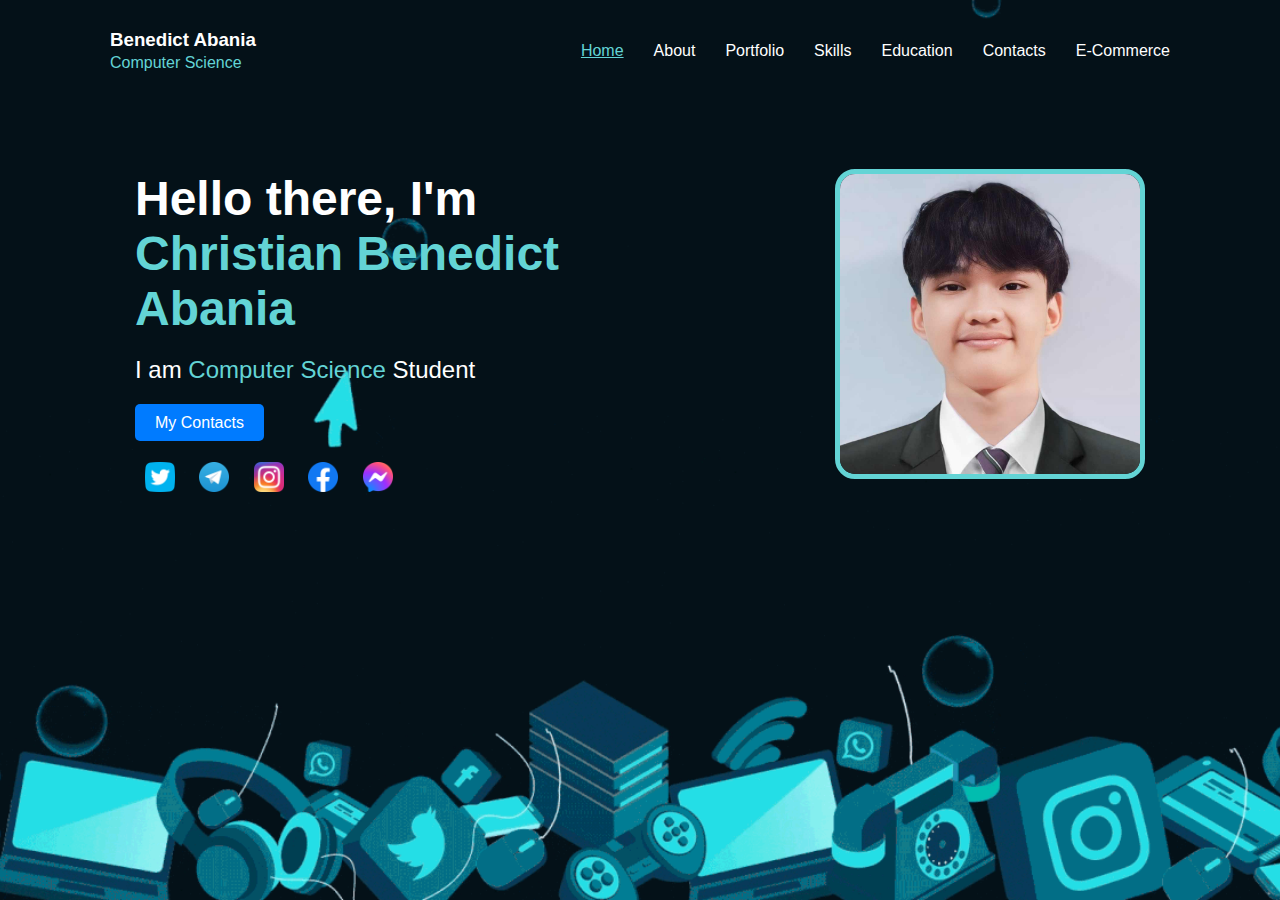
<file: index.html>
<!DOCTYPE html>
<html lang="en">
<head>
    <meta charset="UTF-8">
    <meta name="viewport" content="width=device-width, initial-scale=1.0">
    <title>Abania - My Portfolio</title>
    <link rel="icon" type="img/png" href="Images/PF-Favicon.png">
    <link rel="stylesheet" href="Portfolio.css">
</head>
<body>
    <header>
        <div id="logo">
            <h3>Benedict Abania<br><span>Computer Science</span></h3>
        </div>
        
        <nav>
            <ul>
                <li><a style="color: #63d4d5;" href="#" title="Home Page"><u>Home</u></a></li>
                <li><a href="about.html" title="About Me">About</a></li>
                <li><a href="2ndSemPortfolio.html" title="2nd Sem Portfolio">Portfolio</a></li>
                <li><a href="skills.html" title="Skill Highlights">Skills</a></li>
                <li><a href="educ.html" title="Educational Attainment">Education</a></li>
                <li><a href="contacts.html" title="Contact Links">Contacts</a></li>
                <li><a href="https://benedictabania.github.io/updated/" title="PetsCorner">E-Commerce</a></li>
            </ul>
        </nav>
    </header>

    <main>
        <section id="homepage">
            <div class="introduction">
                <h2>Hello there, I'm <span>Christian Benedict Abania</span></h2>
                <p>I am <span>Computer Science</span> Student</p>
                <a href="contacts.html" id="Abtbtn">My Contacts</a>
                <div class="socmed">
                    <a href="https://x.com/Ben124o_o?t=2-RaTLNJRqzj0HvNJ_Xlog&s=07" target="_blank"><img src="Images/Twitter.png" alt="Twitter"></a>
                    <a href="https://t.me/Aaaisishsh" target="_blank"><img src="Images/Telegram.webp" alt="Telegram"></a>
                    <a href="https://www.instagram.com/bbbbbllhyyd?igsh=MTd2b2NnMnNyeDl6dg==" target="_blank"><img src="Images/Instagram.webp" alt="Instagram"></a>
                    <a href="https://m.me/abania.christian.09" target="_blank"><img src="Images/Facebook.png" alt="Facebook"></a>
                    <a href="https://m.me/abania.christian.09" target="_blank"><img src="Images/Messenger.png" alt="Messenger"></a>
                </div>
            </div>
            <div class="Profile">
                <img src="Images/Profile.jpg" alt="Benedict Abania">
            </div>
        </section>  
    </main>
</body>
</html>
</file>
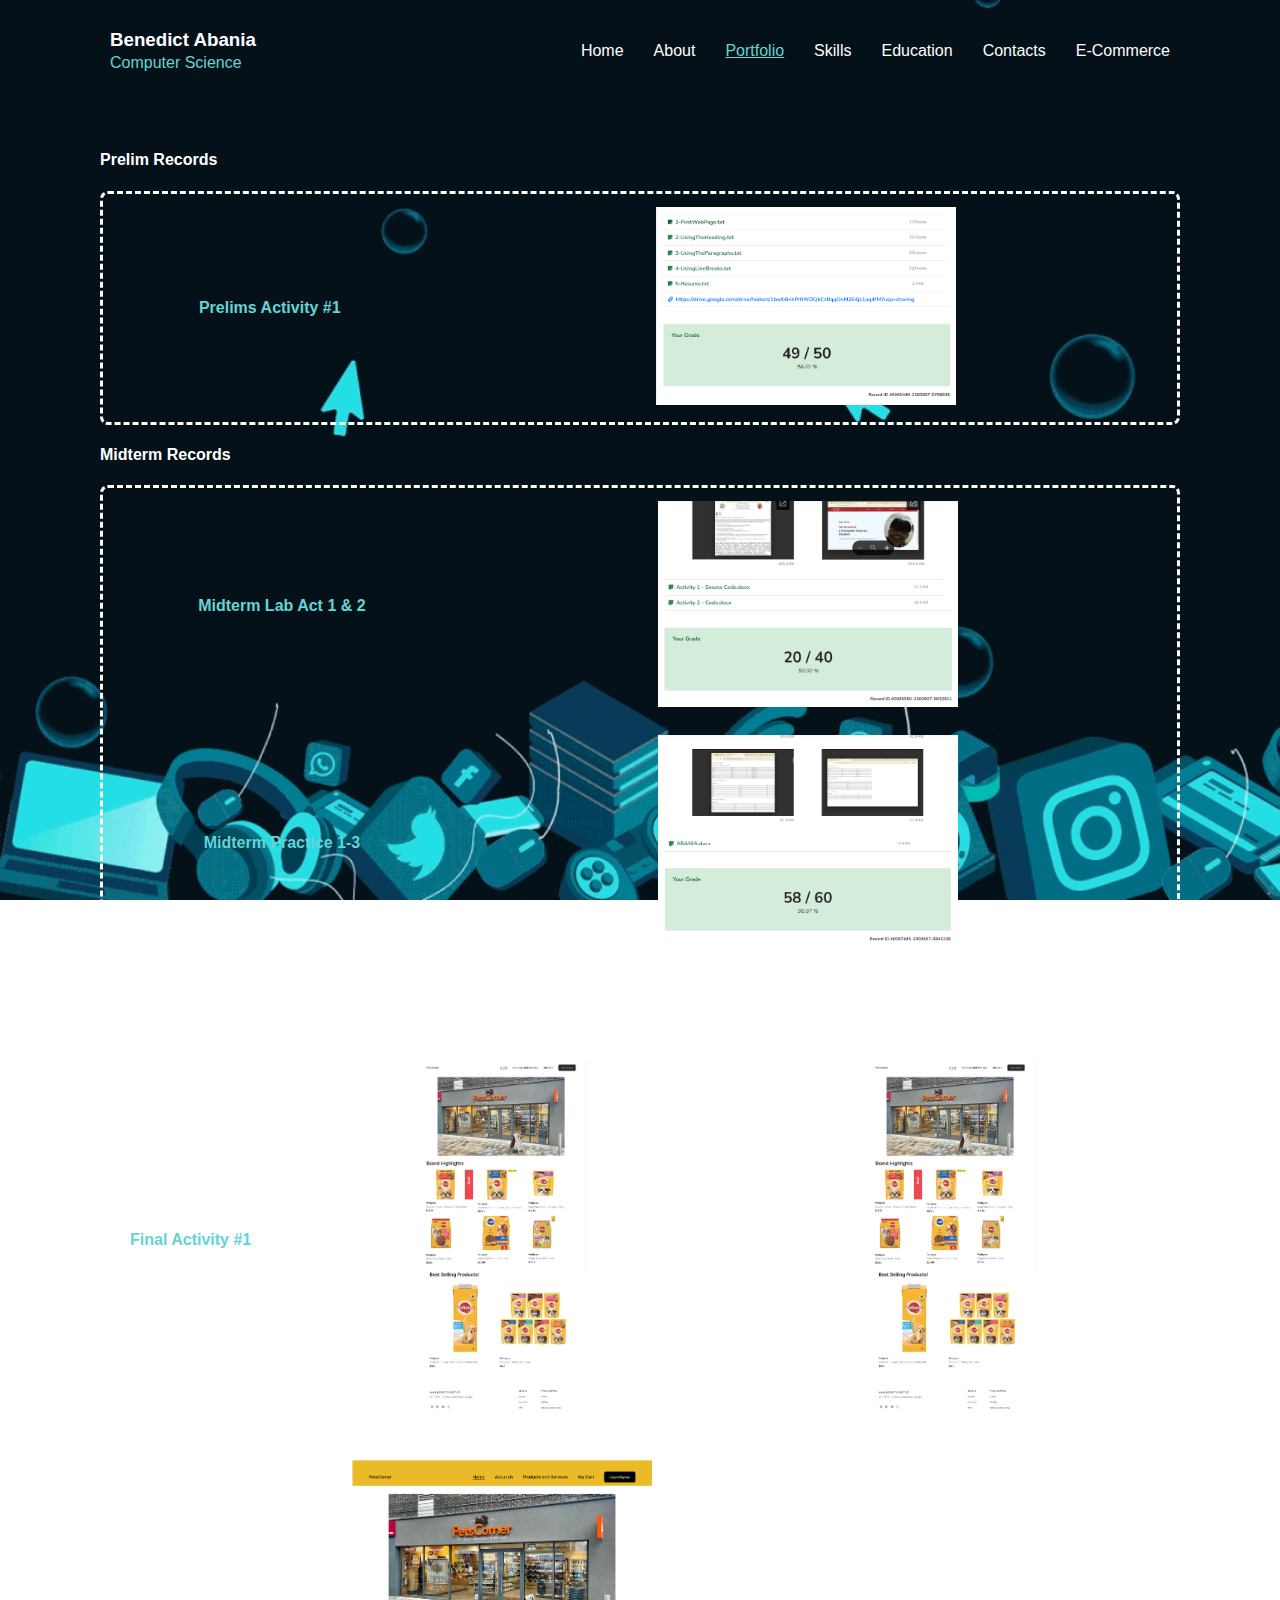
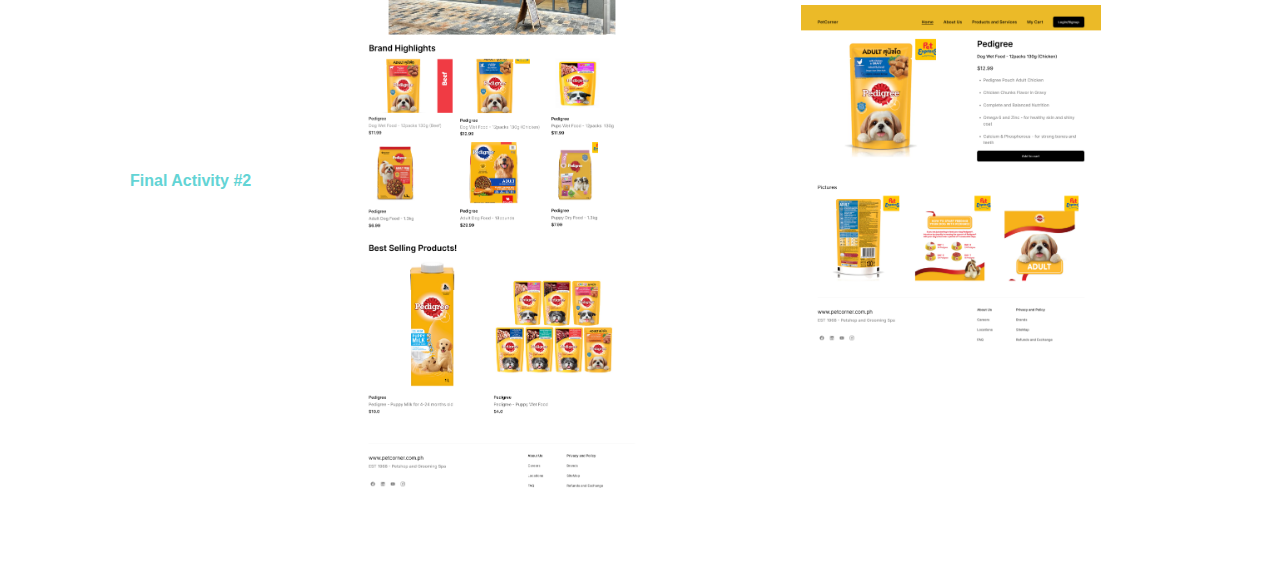
<file: 2ndSemPortfolio.html>
<!DOCTYPE html>
<html lang="en">
<head>
    <meta charset="UTF-8">
    <meta name="viewport" content="width=device-width, initial-scale=1.0">
    <title>Abania - My Portfolio</title>
    <link rel="icon" type="img/png" href="Images/PF-Favicon.png">
    <link rel="stylesheet" href="Portfolio.css">
</head>
<body>
    <header>
        <div id="logo">
            <h3>Benedict Abania<br><span>Computer Science</span></h3>
        </div>
        
        <nav>
            <ul>
                <li><a href="index.html" title="Home Page">Home</a></li>
                <li><a href="about.html" title="About Me">About</a></li>
                <li><a style="color: #63d4d5;" href="2ndSemPortfolio.html" title="2nd Sem Portfolio"><u>Portfolio</u></a></li>
                <li><a href="skills.html" title="Skill Highlights">Skills</a></li>
                <li><a href="educ.html" title="Educational Attainment">Education</a></li>
                <li><a href="contacts.html" title="Contact Links">Contacts</a></li>
                <li><a href="https://benedictabania.github.io/updated/" title="PetsCorner">E-Commerce</a></li>
            </ul>
        </nav>
    </header>
    <main>
        <div class="educ">
            <div id="prelim">
                <h4>Prelim Records</h4>
                <table>
                    <tr>
                        <th>Prelims Activity #1</th>
                        <th><img src="Images/act1-prelim.png" alt="Activity 1 Prelim"></th>
                    </tr>
                </table>
            </div>
            <div id="midterm">
                <h4>Midterm Records</h4>
                <table>
                    <tr>
                        <th>Midterm Lab Act 1 & 2</th>
                        <th><img src="Images/Midterm Laboratory Act 1 & 2.png" alt="Midterm Laboratory Act 1 & 2"></th>
                    </tr>
                    <tr>
                        <th>Midterm Practice 1-3</th>
                        <th><img src="Images/Midterm Lesson 7 Practice 1-3.png" alt="Midterm Lesson 7 Practice 1-3  "></th>
                    </tr>
                </table>
            </div>
            <div id="finals">
                <h4>Finals Activity</h4>
                <table>
                    <tr>
                        <th>Final Activity #1</th>
                        <th><img src="Images/wire.jpg" alt="Final Activity # 1 - 50% of Wireframe for E-Commerce"></th>
                        <th><img src="Images/wire.jpg" alt="Final Activity # 1 - 50% of Wireframe for E-Commerce"></th>
                    </tr>
                    <tr>
                        <th>Final Activity #2</th>
                        <th><img src="Images/Landing Page (20240602122314).png" alt="Activity #2: 100% of the wireframe has been completed"></th>
                        <th><img src="Images/Product Detail Page (20240602122336).png" alt="Activity #2: 100% of the wireframe has been completed"></th>
                    </tr>
                </table>
            </div>
        </div>
    </main>
</body>
</html>
</file>
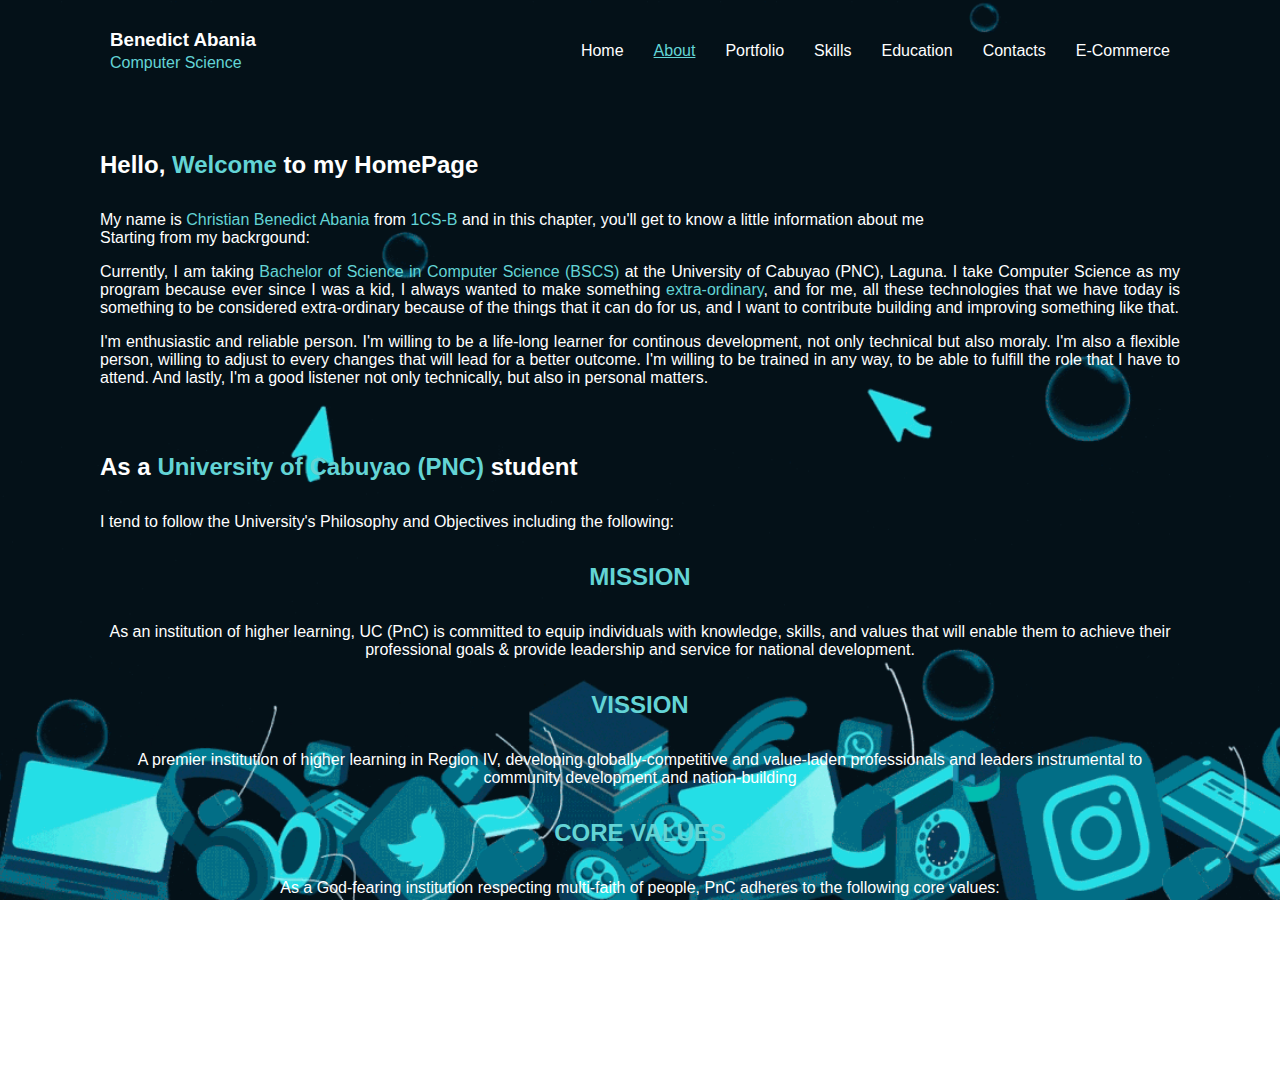
<file: about.html>
<!DOCTYPE html>
<html lang="en">
<head>
    <meta charset="UTF-8">
    <meta name="viewport" content="width=device-width, initial-scale=1.0">
    <title>Abania - My Portfolio</title>
    <link rel="icon" type="img/png" href="Images/PF-Favicon.png">
    <link rel="stylesheet" href="Portfolio.css">
</head>
<body>
    <header>
        <div id="logo">
            <h3>Benedict Abania<br><span>Computer Science</span></h3>
        </div>
        
        <nav>
            <ul>
                <li><a href="index.html" title="Home Page">Home</a></li>
                <li><a style="color: #63d4d5;" href="about.html" title="About Me"><u>About</u></a></li>
                <li><a href="2ndSemPortfolio.html" title="2nd Sem Portfolio">Portfolio</a></li>
                <li><a href="skills.html" title="Skill Highlights">Skills</a></li>
                <li><a href="educ.html" title="Educational Attainment">Education</a></li>
                <li><a href="contacts.html" title="Contact Links">Contacts</a></li>
                <li><a href="https://benedictabania.github.io/updated/" title="PetsCorner">E-Commerce</a></li>                
            </ul>
        </nav>
    </header>

    <main>
        <section id="aboutMain">
            <div id="Main">
                <h4>Hello, <span>Welcome</span> to my HomePage</h4>
                <p>My name is <span>Christian Benedict Abania</span> from <span>1CS-B</span> and in this chapter, you'll get to know a little information about me <br>Starting from my backrgound:</p>
                <p>Currently, I am taking <span>Bachelor of Science in Computer Science (BSCS)</span> at the University of Cabuyao (PNC), Laguna. I take Computer
                    Science as my program because ever since I was a kid, I always wanted to make something <span>extra-ordinary</span>, and for me, all these technologies
                    that we have today is something to be considered extra-ordinary because of the things that it can do for us, and I want to contribute building and
                    improving something like that.</p>
                <p>I'm enthusiastic and reliable person. I'm willing to be a life-long learner for continous development, not only technical but also moraly. I'm also
                    a flexible person, willing to adjust to every changes that will lead for a better outcome. I'm willing to be trained in any way, to be able to
                    fulfill the role that I have to attend. And lastly, I'm a good listener not only technically, but also in personal matters.
                </p>
                <br>
                <h4>
                    As a <span>University of Cabuyao (PNC)</span> student
                </h4>
                <p>I tend to follow the University's Philosophy and Objectives including the following:</p>
                <div id="MISVIS">
                    <h4>MISSION</h4>
                    <p>As an institution of higher learning, UC (PnC) is committed to equip individuals with knowledge, skills, and values that will enable them to achieve their professional goals &
                        provide leadership and service for national development.</p>
                    <h4>VISSION</h4>
                    <p>A premier institution of higher learning in Region IV, developing globally-competitive and value-laden professionals and leaders instrumental to community development and
                        nation-building</p>
                    <h4>CORE VALUES</h4>
                    <p>As a God-fearing institution respecting multi-faith of people, PnC adheres to the following core values: 
                    </p>
                    <ul>
                        <li>Personal Dignity</li>
                        <li>Nurturing Community</li>
                        <li>Commitment to Excellence</li>
                    </ul> 
                </div>
            </div>
        </section>
    </main>
</body>
</html>
</file>
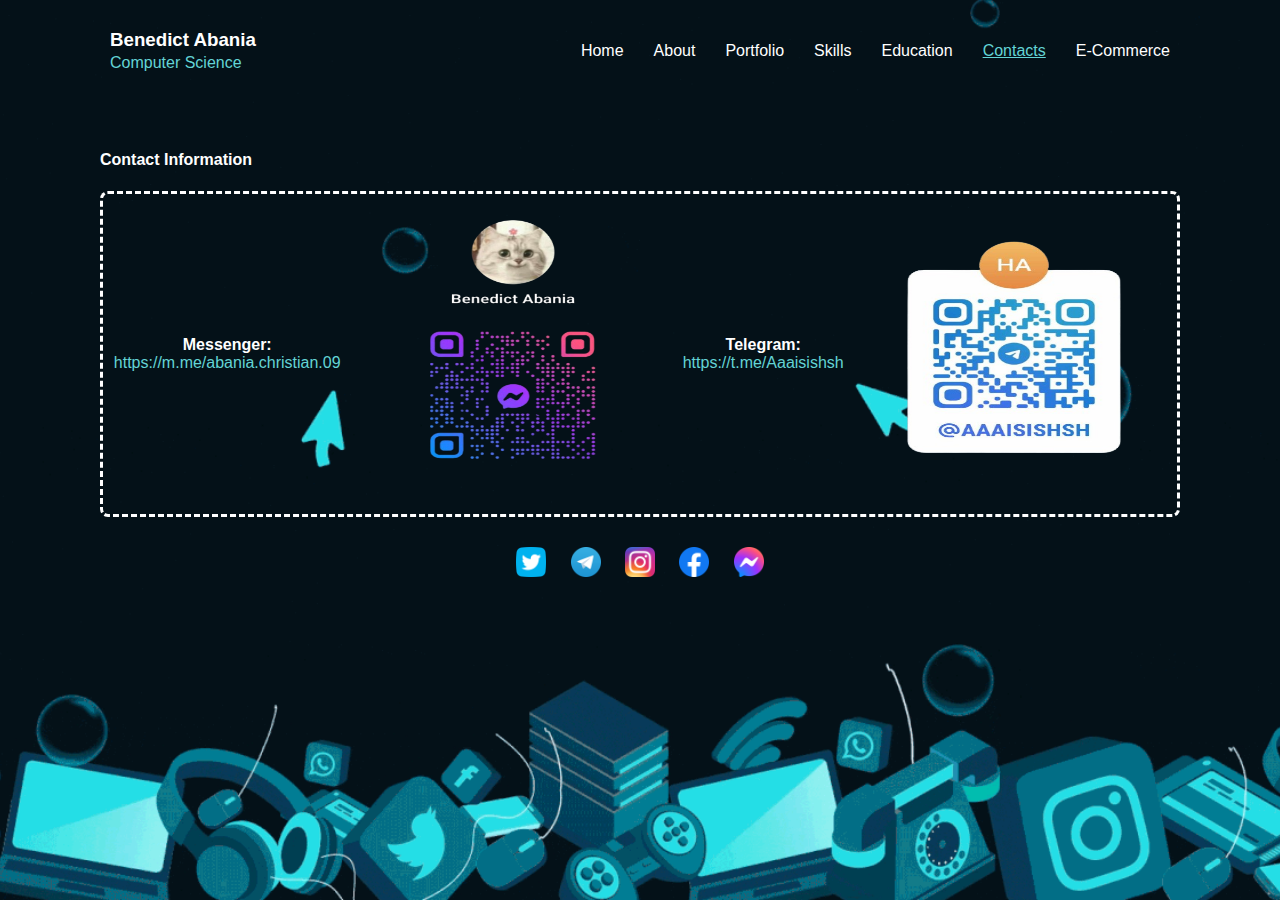
<file: contacts.html>
<!DOCTYPE html>
<html lang="en">
<head>
    <meta charset="UTF-8">
    <meta name="viewport" content="width=device-width, initial-scale=1.0">
    <title>Abania - My Portfolio</title>
    <link rel="icon" type="img/png" href="Images/PF-Favicon.png">
    <link rel="stylesheet" href="Portfolio.css">
</head>
<body>
    <header>
        <div id="logo">
            <h3>Benedict Abania<br><span>Computer Science</span></h3>
        </div>
        
        <nav>
            <ul>
                <li><a href="index.html" title="Home Page">Home</a></li>
                <li><a href="about.html" title="About Me">About</a></li>
                <li><a href="2ndSemPortfolio.html" title="2nd Sem Portfolio">Portfolio</a></li>
                <li><a href="skills.html" title="Skill Highlights">Skills</a></li>
                <li><a href="educ.html" title="Educational Attainment">Education</a></li>
                <li><a style="color: #63d4d5;" href="contacts.html" title="Contact Links"><u>Contacts</u></a></li>
                <li><a href="https://benedictabania.github.io/updated/" title="PetsCorner">E-Commerce</a></li>                
            </ul>
        </nav>
    </header>

    <main>
        <div class="cont">
            <h4>Contact Information</h4>
            <table>
                <tr>
                    <td><b>Messenger:</b><br>
                        <a href="https://m.me/abania.christian.09" target="_blank">https://m.me/abania.christian.09</a></td>
                    <th><a href="https://m.me/abania.christian.09" target="_blank"><img src="Images/messer.png"></a></th>
                    <td><b>Telegram:</b><br>
                        <a href="https://t.me/Aaaisishsh" target="_blank">https://t.me/Aaaisishsh</a></td>
                    <th><a href="https://t.me/Aaaisishsh" target="_blank"><img src="Images/teleg.png" alt=""></a></th>
                </tr>
            </table>
            <div class="socmed">
                <a href="https://x.com/Ben124o_o?t=2-RaTLNJRqzj0HvNJ_Xlog&s=07" target="_blank"><img src="Images/Twitter.png" alt="Twitter"></a>
                <a href="https://t.me/Aaaisishsh" target="_blank"><img src="Images/Telegram.webp" alt="Telegram"></a>
                <a href="https://www.instagram.com/bbbbbllhyyd?igsh=MTd2b2NnMnNyeDl6dg==" target="_blank"><img src="Images/Instagram.webp" alt="Instagram"></a>
                <a href="https://m.me/abania.christian.09" target="_blank"><img src="Images/Facebook.png" alt="Facebook"></a>
                <a href="https://m.me/abania.christian.09" target="_blank"><img src="Images/Messenger.png" alt="Messenger"></a>
            </div>
        </div>
    </main>
</body>
</html>
</file>
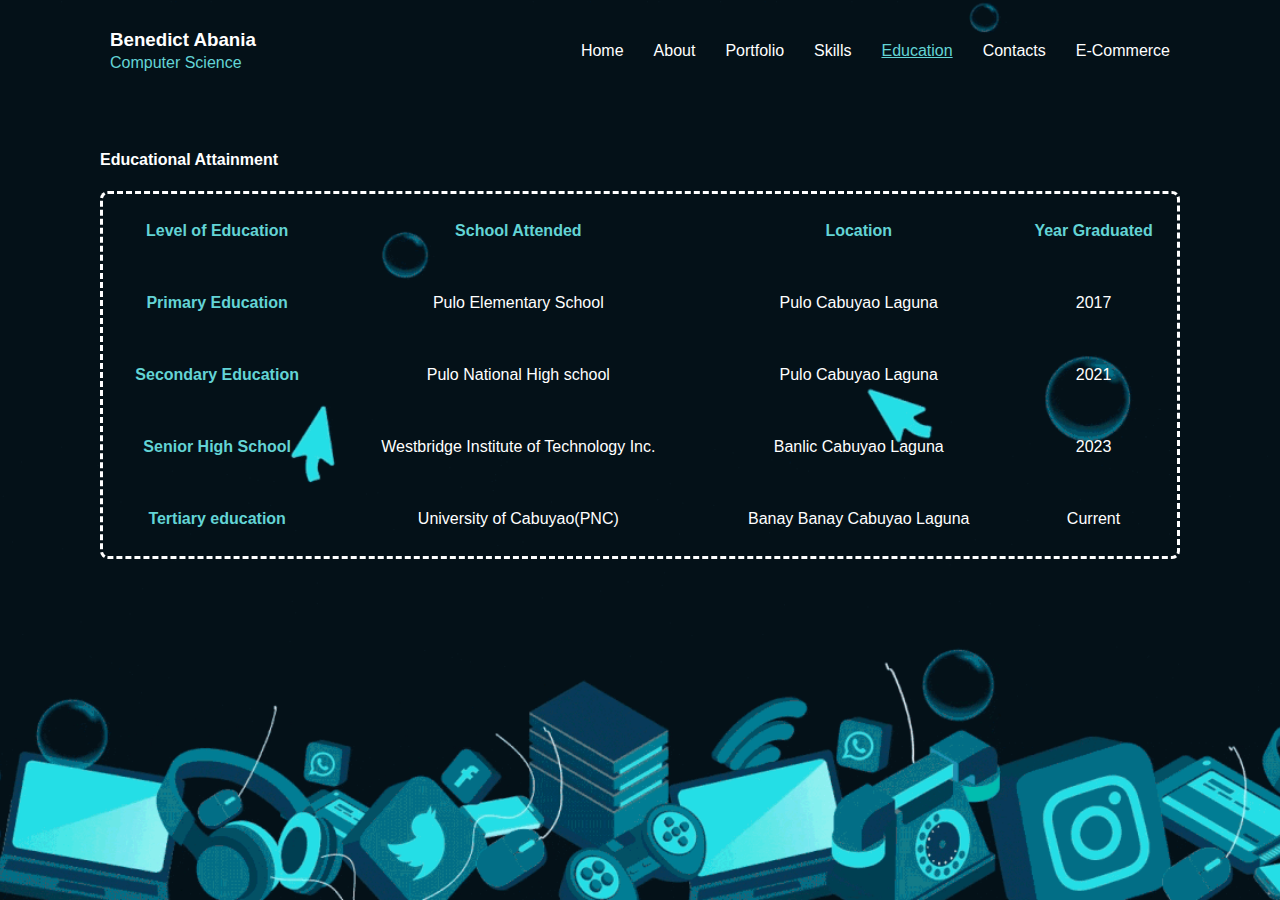
<file: educ.html>
<!DOCTYPE html>
<html lang="en">
<head>
    <meta charset="UTF-8">
    <meta name="viewport" content="width=device-width, initial-scale=1.0">
    <title>Education</title>
    <link rel="icon" type="img/png" href="Images/PF-Favicon.png">
    <link rel="stylesheet" href="Portfolio.css">
</head>
<body>
    <header>
        <div id="logo">
            <h3>Benedict Abania<br><span>Computer Science</span></h3>
        </div>
        
        <nav>
            <ul>
                <li><a href="index.html" title="Home Page">Home</a></li>
                <li><a href="about.html" title="About Me">About</a></li>
                <li><a href="2ndSemPortfolio.html" title="2nd Sem Portfolio">Portfolio</a></li>
                <li><a href="skills.html" title="Skill Highlights">Skills</a></li>
                <li><a style="color: #63d4d5;" href="educ.html" title="Educational Attainment"><u>Education</u></a></li>
                <li><a href="contacts.html" title="Contact Links">Contacts</a></li>
                <li><a href="https://benedictabania.github.io/updated/" title="PetsCorner">E-Commerce</a></li>                
            </ul>
        </nav>
    </header>

    <main>
        <div class="educ">
            <h4>Educational Attainment</h4>
            <table>
                <tr>
                    <th>Level of Education</th>
                    <th>School Attended</th>
                    <th>Location</th>
                    <th>Year Graduated</th>
                </tr>
                <tr>
                    <th>Primary Education</th>
                    <td>Pulo Elementary School</td>
                    <td>Pulo Cabuyao Laguna</td>
                    <td>2017</td>
                </tr>
                <tr>
                    <th>Secondary Education</th>
                    <td>Pulo National High school</td>
                    <td>Pulo Cabuyao Laguna</td>
                    <td>2021</td>
                </tr>
                <tr>
                    <th>Senior High School</th>
                    <td>Westbridge Institute of Technology Inc.</td>
                    <td>Banlic Cabuyao Laguna</td>
                    <td>2023</td>
                </tr>
                <tr>
                    <th>Tertiary education</th>
                    <td>University of Cabuyao(PNC)</td>
                    <td>Banay Banay Cabuyao Laguna</td>
                    <td>Current</td>
                </tr>
            </table>
        </div>
    </main>
</body>
</html>
</file>
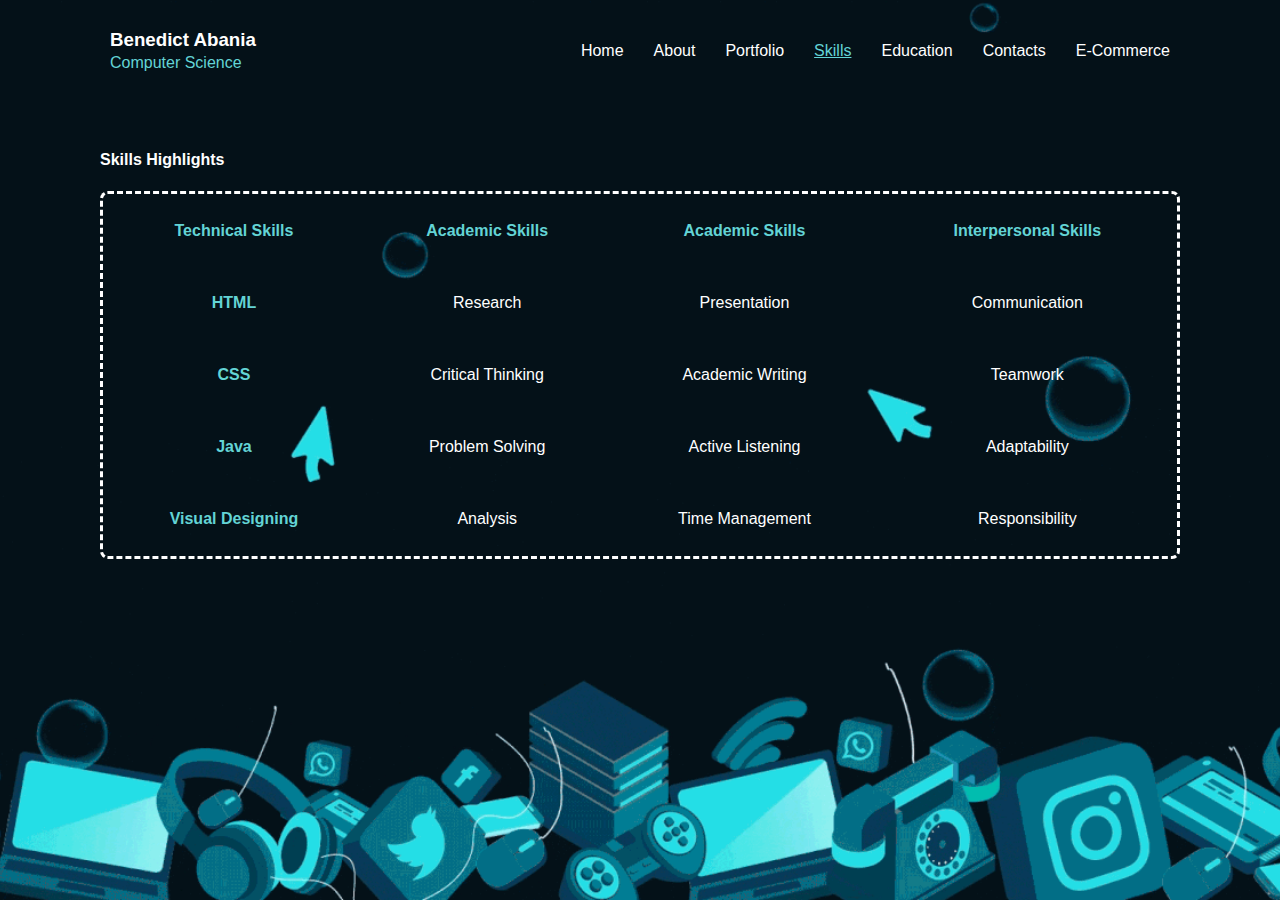
<file: skills.html>
<!DOCTYPE html>
<html lang="en">
<head>
    <meta charset="UTF-8">
    <meta name="viewport" content="width=device-width, initial-scale=1.0">
    <title>Abania - My Portfolio</title>
    <link rel="icon" type="img/png" href="Images/PF-Favicon.png">
    <link rel="stylesheet" href="Portfolio.css">
</head>
<body>
    <header>
        <div id="logo">
            <h3>Benedict Abania<br><span>Computer Science</span></h3>
        </div>
        
        <nav>
            <ul>
                <li><a href="index.html" title="Home Page">Home</a></li>
                <li><a href="about.html" title="About Me">About</a></li>
                <li><a href="2ndSemPortfolio.html" title="2nd Sem Portfolio">Portfolio</a></li>
                <li><a style="color: #63d4d5;" href="skills.html" title="Skill Highlights"><u>Skills</u></a></li>
                <li><a href="educ.html" title="Educational Attainment">Education</a></li>
                <li><a href="contacts.html" title="Contact Links">Contacts</a></li>
                <li><a href="https://benedictabania.github.io/updated/" title="PetsCorner">E-Commerce</a></li>               
            </ul>
        </nav>
    </header>

    <main>
        <div class="educ">
            <h4>Skills Highlights</h4>
            <table>
                <tr>
                    <th>Technical Skills</th>
                    <th>Academic Skills</th>
                    <th>Academic Skills</th>
                    <th>Interpersonal Skills</th>
                </tr>
                <tr>
                    <th>HTML</th>
                    <td>Research</td>
                    <td>Presentation</td>
                    <td>Communication</td>
                </tr>
                <tr>
                    <th>CSS</th>
                    <td>Critical Thinking</td>
                    <td>Academic Writing</td>
                    <td>Teamwork</td>
                </tr>
                <tr>
                    <th>Java</th>
                    <td>Problem Solving</td>
                    <td>Active Listening</td>
                    <td>Adaptability</td>
                </tr>
                <tr>
                    <th>Visual Designing</th>
                    <td>Analysis</td>
                    <td>Time Management</td>
                    <td>Responsibility</td>
                </tr>
            </table>
        </div>
    </main>
</body>
</html>
</file>
<file: Portfolio.css>
body {
    box-sizing: border-box;
    margin: 0;
    padding: 0;
    font-family:'Lucida Sans', 'Lucida Sans Regular', 'Lucida Grande', 'Lucida Sans Unicode', Geneva, Verdana, sans-serif;
    background: url(Images/backg.gif) no-repeat center center fixed;
    background-size: cover;
    max-width: 100%;
}

header {
    display: flex;
    align-items: center;
    justify-content: space-between;
    padding: 10px;
    margin: 0;
}

header #logo {
    margin-left: 100px;
    color: white;
    transition: transform 0.5s ease;
}

header #logo:hover {
    color: #63d4d5;
    transform: scale(1.2);
}

header #logo span {
    font-size: medium;
    font-weight: lighter;
    color: #63d4d5;
}

nav ul {
    list-style: none;
    display: flex;
    gap: 30px;
    margin-right: 100px;
}

nav ul li a {
    text-decoration: none;
    display: flex;
    margin: 0;
    padding: 0;
    color: white;
    transition: transform 0.5s ease;
}

nav ul li a:hover {
    color: #63d4d5;
    transform: scale(1.2);
}

#homepage {
    display: flex;
    align-items: center;
    text-align: left;
    justify-content: center;
    gap: 200px;
    margin-top: 30px;
}

.introduction {
    max-width: 500px;
}

.introduction h2 {
    font-size: 48px;
    margin-bottom: 20px;
    color: white;
}

.introduction h2 span {
    color: #63d4d5;
}

.introduction p {
    font-size: 24px;
    margin-bottom: 30px;
    color: white;
    margin-top: 0px;
}

.introduction p span {
    color: #63d4d5;
}

#Abtbtn {
    background: #007BFF;
    color: #fff;
    padding: 10px 20px;
    text-decoration: none;
    border-radius: 5px;
    transition: background 0.3s;
}

#Abtbtn:hover {
    background: #63d4d5;
    color: black;
}

.socmed {
    margin-top: 30px;
}

.socmed a {
    display: inline-block;
    margin: 0 10px;
}

.socmed img {
    width: 30px;
    height: 30px;
    transition: transform 0.5s ease;
}

.socmed img:hover {
    transform: scale(1.2);
}

.Profile {
    margin-top: 20px;
}

.Profile img {
    height: 300px;
    max-width: 300px;
    border-radius: 20px;
    border: solid;
    border-color: white;
    border-width: 5px;
    display: flex;
    align-items: center;
    border-color: #63d4d5;
    transition: transform 0.5s ease;
}

.Profile img:hover {
    transform: scale(1.1);
}



#aboutMain {
    margin: 100px;
    margin-top: 50px;
}


#Main h4 {
    color: white;
    font-size: x-large;
}

#Main h4 span {
    color: #63d4d5;
}

#Main p {
    color: white;
    text-align: justify;
}

#Main p span {
    color: #63d4d5;
}

#Main #MISVIS p{
    text-align: center;
}

#Main #MISVIS h4{
    color: #63d4d5;
    text-align: center;
}

#Main #MISVIS ul {
    text-align: center;
    color: white;
    list-style: none;
}


.educ {
    color: white;
    margin: 100px;
    margin-top: 50px;
    margin-bottom: 50px;
}

.educ h4 {
    color: white;
}

.educ table {
    height: auto;
    width: 100%;
    border-radius: 8px;
    border-style: dashed;
    border-color: white;
}

.educ tr {
    text-align: center;
    height: 70px;
}

.educ tr th {
    color: #63d4d5;
}




.cont {
    margin: 100px;
    margin-top: 50px;
    margin-bottom: 50px;
}

.cont h4 {
    color: white;
}

.cont table {
    height: auto;
    width: 100%;
    border-radius: 8px;
    border-style: dashed;
    border-color: white;
}

.cont img {
    width: 300px;
    height: 310px;
    transition: transform 0.5s ease;
}

.cont img:hover {
    transform: scale(1.1);
}

.cont tr {
    align-content: center;
    text-align: center;
}

.cont tr a {
    text-decoration: none;
    color: #63d4d5;
}

.cont th {
    color: white;
}

.cont td {
    color: white;
}

.cont .socmed {
    margin-top: 30px;
    text-align: center  ;
}

.socmed a {
    display: inline-block;
    margin: 0 10px;
}

.socmed img {
    width: 30px;
    height: 30px;
    transition: transform 0.5s ease;
}

.socmed img:hover {
    transform: scale(1.2);
}

.educ #prelim table {
    text-align: center;
}

.educ #prelim table img {
    width: 300px;
    margin: 10px;
}

.educ #midterm table img {
    width: 300px;
    margin: 10px;
    margin-right: 30px;
}

.educ #finals table img {
    width: 300px;
    margin: 10px;
}



@media (max-width:720px) {
    .header {
        max-width: 100%;
        margin: 0px;
        padding: 0px;
    }
}
</file>
